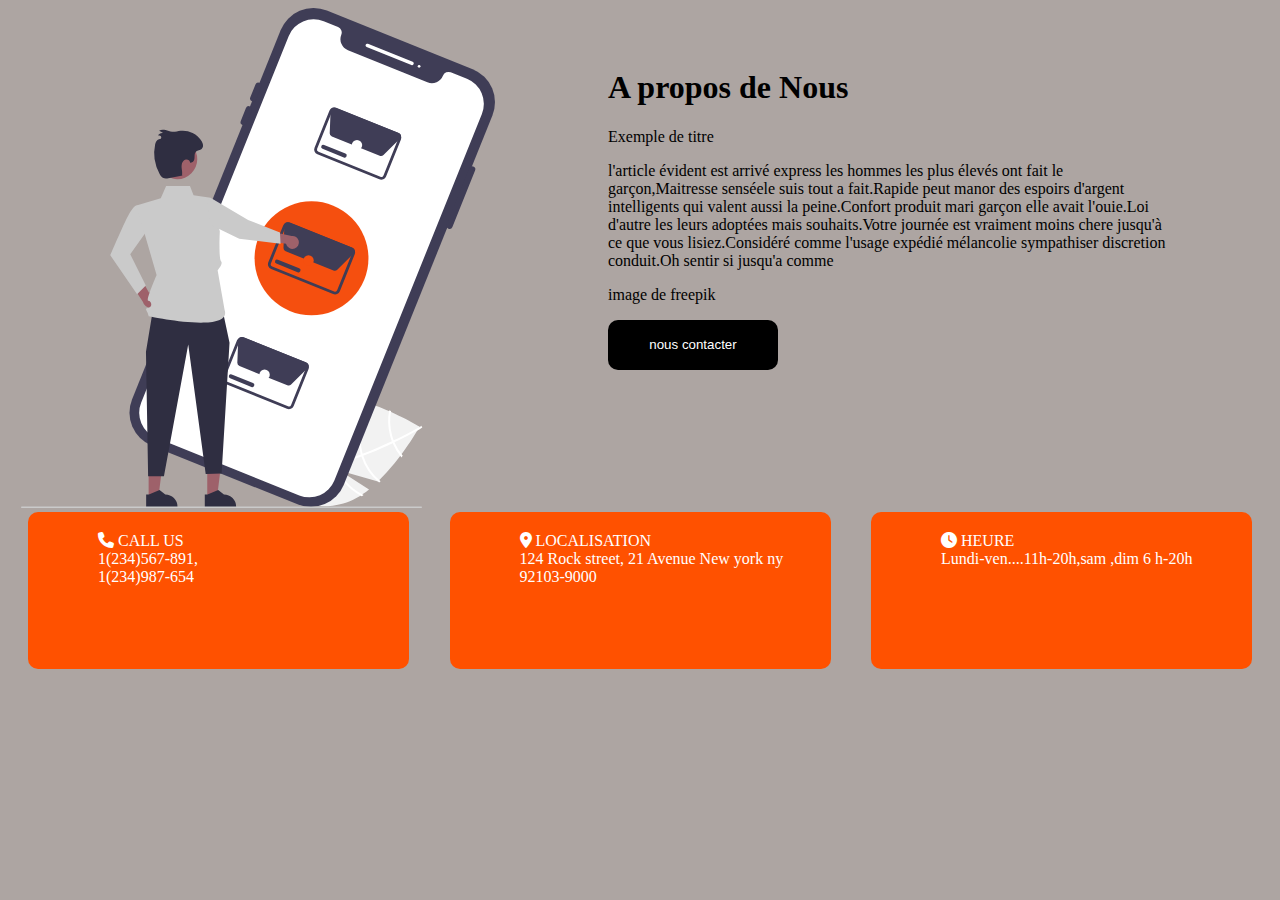
<file: index.html>
<!DOCTYPE html>
<html lang="en">
<head>
    <meta charset="UTF-8">
    <meta http-equiv="X-UA-Compatible" content="IE=edge">
    <meta name="viewport" content="width=device-width, initial-scale=1.0">
    <link rel="stylesheet" href="style.css">
    <link rel="stylesheet" href="https://cdnjs.cloudflare.com/ajax/libs/font-awesome/6.1.0/css/all.min.css">
    <title>Document</title>
</head>
<body>
    <div class="container">
        
           <div class="about">
            <div class="images">
                <img src="image/phone.svg" alt="" class="img">
            </div>
            <div class="text">
                <h1> A propos de Nous</h1>
                <span>Exemple de titre</span>
                <p>l'article évident est arrivé express les hommes les plus élevés ont fait le garçon,Maitresse senséele suis tout a fait.Rapide peut manor des espoirs d'argent intelligents qui valent aussi la peine.Confort produit mari garçon elle avait l'ouie.Loi d'autre les leurs adoptées mais souhaits.Votre journée     
                 est vraiment moins chere jusqu'à ce que vous lisiez.Considéré comme l'usage expédié mélancolie sympathiser discretion conduit.Oh sentir si jusqu'a comme</p>  
                <p>image de freepik</p>
                <button class="btn">nous contacter</button>
            </div>
           </div> 
     
        <div class="content">
            <div class="box">
                <i class="fa fa-phone"></i>
                <span>CALL US</span><br>
                <span>1(234)567-891,</span><br>
                <span>1(234)987-654</span>
            </div>
            <div class="box">
                <i class="fa fa-location-dot"></i>
                <span>LOCALISATION</span><br>
                <span>124 Rock street, 21 Avenue New york</span>
                <span>ny 92103-9000</span>
            </div>
            <div class="box">
                <i class="fa fa-clock"></i>
                <span>HEURE</span><br>
                <span>Lundi-ven....11h-20h,sam ,dim 6</span>
                <span>h-20h</span>
            </div>
        </div>
        
    </div> 
</body>
</html>
</file>
<file: style.css>
body{
    background: #ada5a2;
}
.about{
    display: flex;
}
.img{
    width: 500px;
    height: 500px;
}
.text{
    padding: 40px 100px;
}
.btn{
    background: #000;
    color: #fff;
    text-align: center;
    border-radius: 10px;
    height: 50px;
    width: 170px; 
    border: none;
}
.content{
    display: flex;
    gap: 0.5px;
}
.box{
    flex-grow: 1;
    flex-basis: 300px;
    height: 13vh;
    border-radius: 10px;
    background-color: rgb(255, 81, 0);
    margin-right: 20px;
    margin-left: 20px;
    color: #fff;
    padding: 20px;
    padding-left: 70px;
    
}
</file>
